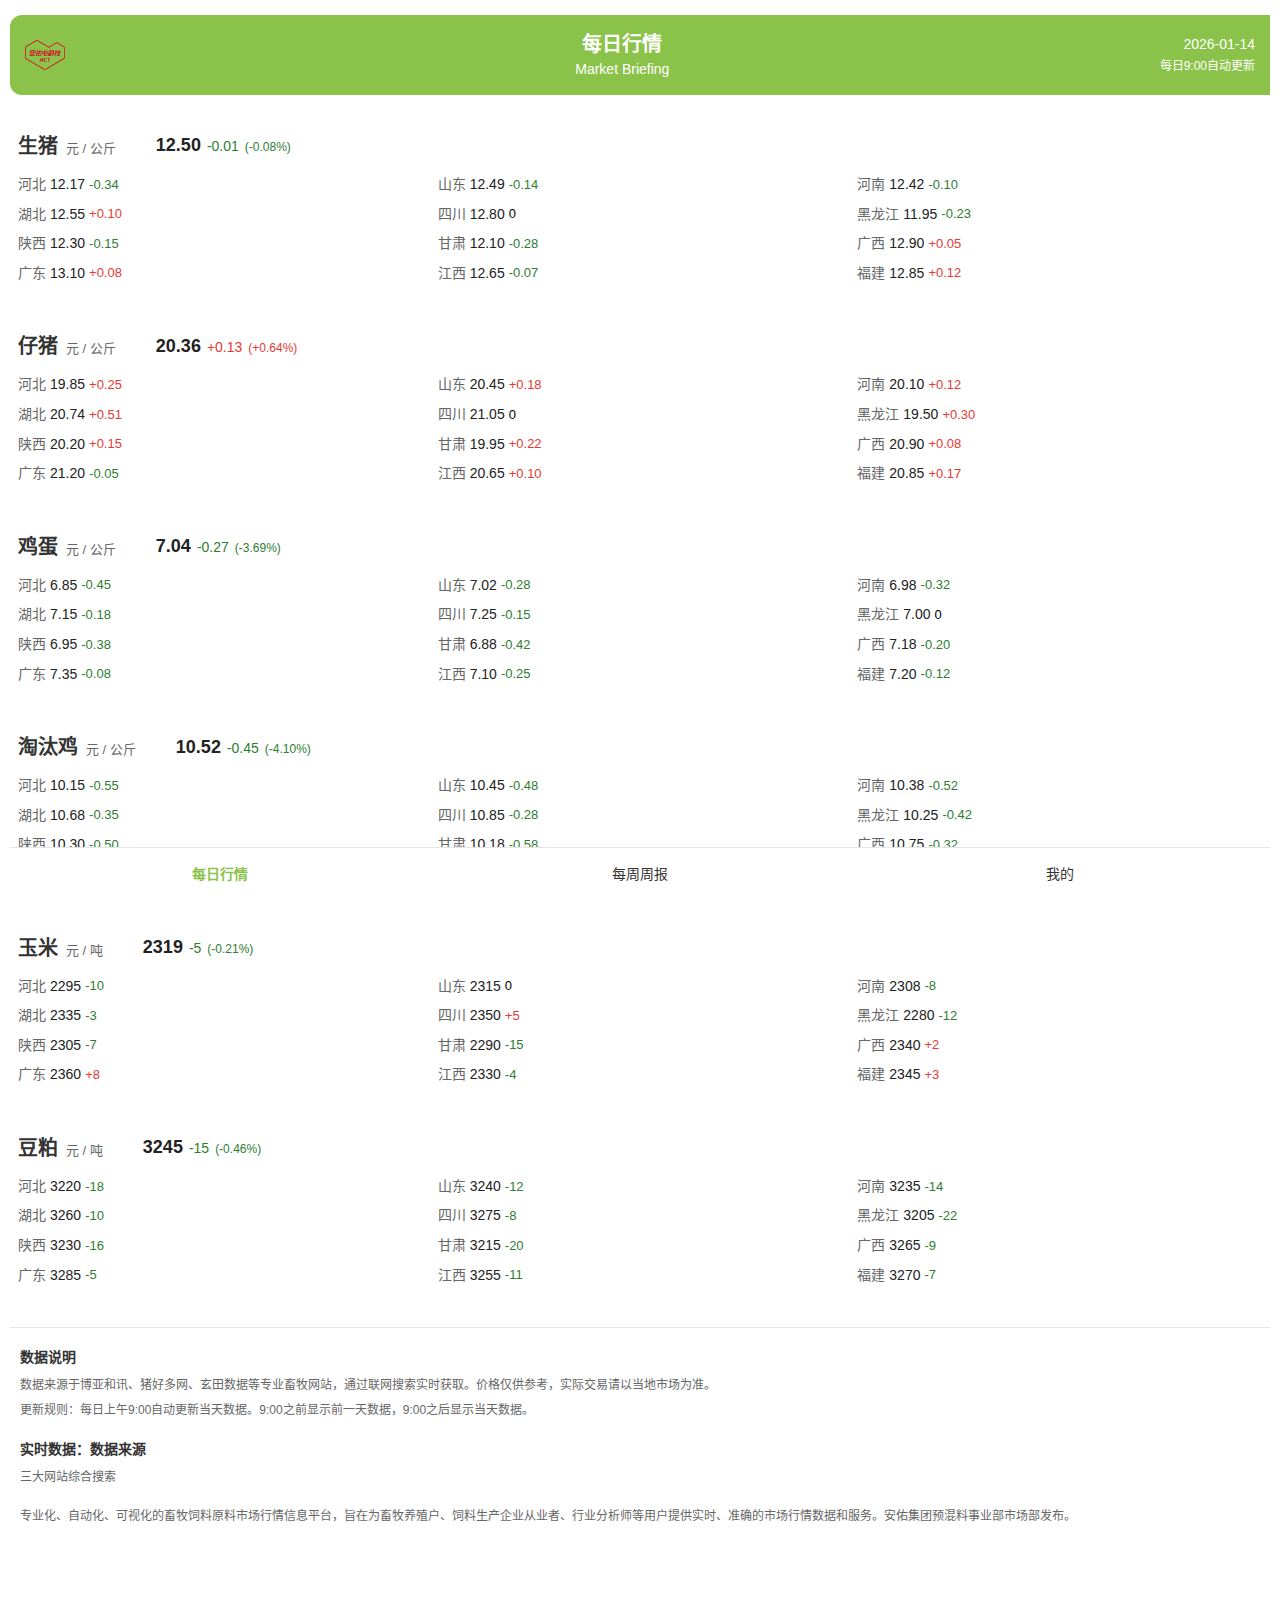
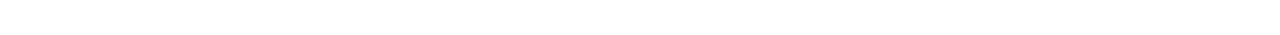
<file: deploy-package/netlify-deploy/index.html>
<!DOCTYPE html>
<html lang="zh-CN">
<head>
    <meta charset="UTF-8">
    <meta name="viewport" content="width=device-width, initial-scale=1.0">
    <title>每日行情 - 安佑预混料</title>
    <style>
        * {
            margin: 0;
            padding: 0;
            box-sizing: border-box;
        }

        body {
            font-family: -apple-system, BlinkMacSystemFont, "SF Pro Text", "San Francisco", "Roboto", "Helvetica Neue", Arial, sans-serif;
            background-color: #ffffff;
            color: #333333;
            padding: 15px 10px;
            line-height: 1.4;
        }

        /* 顶部信息区 */
        .header {
            margin-bottom: 25px;
        }

        /* 顶部栏容器核心样式 */
        .header-bar {
            width: 100%;
            height: 80px;
            background-color: #8BC34A; /* 浅黄绿色背景 */
            border-radius: 12px 0 0 12px; /* 左上、左下圆角12px，右侧直角 */
            padding: 15px;
            box-sizing: border-box; /* 内边距计入宽高 */
            display: flex; /* Flex布局实现水平排列 */
            align-items: center; /* 垂直居中 */
            justify-content: space-between; /* 子元素两端分布 */
            position: relative; /* 用于定位底部数据区 */
            overflow: hidden; /* 防止内容溢出 */
        }

        /* Logo区域 */
        .header-logo {
            width: 40px;
            height: 40px;
            margin-right: 20px;
            flex-shrink: 0;
        }
        .header-logo img {
            width: 100%;
            height: 100%;
            object-fit: contain; /* 保持Logo比例 */
        }

        /* 中间标题区域 */
        .header-title {
            text-align: center;
            color: #FFFFFF; /* 白色文字 */
            flex: 1; /* 占满剩余空间，实现居中 */
        }
        .main-title {
            font-size: 20px;
            font-weight: bold;
            margin: 0;
            line-height: 1.2;
        }
        .sub-title {
            font-size: 14px;
            margin: 5px 0 0 0;
            line-height: 1.2;
        }

        /* 右侧信息区域 */
        .header-info {
            color: #FFFFFF; /* 白色文字 */
            text-align: right;
            flex-shrink: 0;
        }
        .date-text {
            font-size: 14px;
            margin: 0;
        }
        .update-text {
            font-size: 12px;
            margin: 3px 0 0 0;
        }

        /* 产品模块 */
        .module {
            margin-bottom: 25px;
            padding: 12px 8px;
        }

        .module-header {
            display: flex;
            align-items: center;
            margin-bottom: 15px;
            flex-wrap: wrap;
            gap: 40px;
        }

        .product-info {
            display: flex;
            align-items: baseline;
            gap: 8px;
        }

        .product-name {
            font-size: 20px;
            font-weight: bold;
            color: #333333;
        }

        .unit {
            font-size: 13px;
            color: #666666;
        }

        .national-price-row {
            display: flex;
            align-items: baseline;
            gap: 6px;
        }

        .national-price {
            font-size: 18px;
            font-weight: bold;
            color: #222222;
        }

        .national-change {
            font-size: 14px;
            color: #2e7d32;
        }

        .national-change.up {
            color: #e53935;
        }

        .national-change.down {
            color: #2e7d32;
        }

        .national-change.flat {
            color: #000000;
        }

        .national-ratio {
            font-size: 12px;
            color: #2e7d32;
        }

        .national-ratio.up {
            color: #e53935;
        }

        .national-ratio.down {
            color: #2e7d32;
        }

        .national-ratio.flat {
            color: #000000;
        }

        /* 区域数据网格 */
        .region-grid {
            display: grid;
            grid-template-columns: repeat(3, 1fr);
            gap: 10px 15px;
        }

        .region-item {
            display: flex;
            align-items: center;
            gap: 4px;
        }

        .region-name {
            font-size: 14px;
            color: #666666;
        }

        .region-price {
            font-size: 14px;
            color: #222222;
        }

        .region-change {
            font-size: 13px;
        }

        .region-change.up {
            color: #e53935;
        }

        .region-change.down {
            color: #2e7d32;
        }

        .region-change.flat {
            color: #000000;
        }

        /* 底部说明区域 */
        .footer-section {
            margin-top: 30px;
            padding: 20px 10px;
            border-top: 1px solid #e5e5e5;
        }

        .data-explanation {
            margin-bottom: 20px;
        }

        .explanation-title {
            font-size: 14px;
            font-weight: bold;
            color: #333333;
            margin-bottom: 8px;
        }

        .explanation-text {
            font-size: 12px;
            color: #666666;
            line-height: 1.6;
            margin-bottom: 6px;
        }

        .realtime-data {
            margin-bottom: 20px;
        }

        .realtime-title {
            font-size: 14px;
            font-weight: bold;
            color: #333333;
            margin-bottom: 8px;
        }

        .realtime-source {
            font-size: 12px;
            color: #666666;
            line-height: 1.6;
        }

        .platform-description {
            margin-bottom: 20px;
        }

        .description-text {
            font-size: 12px;
            color: #666666;
            line-height: 1.6;
            margin-bottom: 8px;
        }

        .publisher {
            font-size: 12px;
            color: #666666;
        }

        /* 底部导航栏 */
        .bottom-nav {
            display: flex;
            justify-content: space-around;
            align-items: center;
            padding: 15px 0;
            border-top: 1px solid #e5e5e5;
            position: sticky;
            bottom: 0;
            background-color: #ffffff;
        }

        .nav-item {
            text-align: center;
            flex: 1;
        }

        .nav-item span {
            font-size: 14px;
            color: #333333;
            font-weight: normal;
        }

        .nav-item.active span {
            color: #8BC34A;
            font-weight: bold;
        }

        /* 响应式适配 - 手机端竖屏单列布局 */
        @media (max-width: 374px) {
            body {
                padding: 15px 10px;
            }

            /* 顶部栏响应式调整 */
            .header-bar {
                height: 100px;
                padding: 10px;
            }

            .header-logo {
                width: 35px;
                height: 35px;
                margin-right: 10px;
            }

            .main-title {
                font-size: 18px;
            }

            .sub-title {
                font-size: 12px;
            }

            .header-info {
                margin-left: auto;
            }

            .date-text {
                font-size: 12px;
            }

            .update-text {
                font-size: 10px;
            }

            /* 产品模块响应式 */
            .module-header {
                flex-direction: column;
                align-items: flex-start;
                gap: 10px;
            }

            .product-info {
                flex-direction: column;
                align-items: flex-start;
                gap: 4px;
            }

            .product-name {
                font-size: 18px;
            }

            .unit {
                font-size: 13px;
            }

            .national-price {
                font-size: 17px;
            }

            .national-change {
                font-size: 13px;
            }

            .national-ratio {
                font-size: 11px;
            }

            /* 区域数据网格 - 单列布局（关键优化点） */
            .region-grid {
                grid-template-columns: repeat(1, 1fr);
                gap: 8px;
            }

            .region-item {
                justify-content: flex-start;
            }

            .region-name {
                font-size: 13px;
            }

            .region-price {
                font-size: 13px;
            }

            .region-change {
                font-size: 12px;
            }

            /* 底部区域响应式 */
            .footer-section {
                margin-top: 20px;
                padding: 15px 10px;
            }

            .explanation-title,
            .realtime-title {
                font-size: 13px;
            }

            .explanation-text,
            .realtime-source,
            .description-text,
            .publisher {
                font-size: 11px;
            }

            .bottom-nav {
                padding: 12px 0;
            }

            .nav-item span {
                font-size: 13px;
            }
        }
    </style>
</head>
<body>
    <!-- 顶部栏模块 -->
    <div class="header">
        <div class="header-bar">
            <!-- Logo区域 -->
            <div class="header-logo">
                <img src="out/安佑心科技LOGO.png" alt="安佑心科技LOGO">
            </div>

            <!-- 中间标题区域 -->
            <div class="header-title">
                <h1 class="main-title">每日行情</h1>
                <p class="sub-title">Market Briefing</p>
            </div>

            <!-- 右侧信息区域 -->
            <div class="header-info">
                <p class="date-text">2026-01-14</p>
                <p class="update-text">每日9:00自动更新</p>
            </div>
        </div>
    </div>

    <!-- 生猪模块 -->
    <div class="module">
        <div class="module-header">
            <div class="product-info">
                <span class="product-name">生猪</span>
                <span class="unit">元 / 公斤</span>
            </div>
            <div class="national-price-row">
                <span class="national-price">12.50</span>
                <span class="national-change down">-0.01</span>
                <span class="national-ratio down">(-0.08%)</span>
            </div>
        </div>
        <div class="region-grid">
            <div class="region-item"><span class="region-name">河北</span><span class="region-price">12.17</span><span class="region-change down">-0.34</span></div>
            <div class="region-item"><span class="region-name">山东</span><span class="region-price">12.49</span><span class="region-change down">-0.14</span></div>
            <div class="region-item"><span class="region-name">河南</span><span class="region-price">12.42</span><span class="region-change down">-0.10</span></div>
            <div class="region-item"><span class="region-name">湖北</span><span class="region-price">12.55</span><span class="region-change up">+0.10</span></div>
            <div class="region-item"><span class="region-name">四川</span><span class="region-price">12.80</span><span class="region-change flat">0</span></div>
            <div class="region-item"><span class="region-name">黑龙江</span><span class="region-price">11.95</span><span class="region-change down">-0.23</span></div>
            <div class="region-item"><span class="region-name">陕西</span><span class="region-price">12.30</span><span class="region-change down">-0.15</span></div>
            <div class="region-item"><span class="region-name">甘肃</span><span class="region-price">12.10</span><span class="region-change down">-0.28</span></div>
            <div class="region-item"><span class="region-name">广西</span><span class="region-price">12.90</span><span class="region-change up">+0.05</span></div>
            <div class="region-item"><span class="region-name">广东</span><span class="region-price">13.10</span><span class="region-change up">+0.08</span></div>
            <div class="region-item"><span class="region-name">江西</span><span class="region-price">12.65</span><span class="region-change down">-0.07</span></div>
            <div class="region-item"><span class="region-name">福建</span><span class="region-price">12.85</span><span class="region-change up">+0.12</span></div>
        </div>
    </div>

    <!-- 仔猪模块 -->
    <div class="module">
        <div class="module-header">
            <div class="product-info">
                <span class="product-name">仔猪</span>
                <span class="unit">元 / 公斤</span>
            </div>
            <div class="national-price-row">
                <span class="national-price">20.36</span>
                <span class="national-change up">+0.13</span>
                <span class="national-ratio up">(+0.64%)</span>
            </div>
        </div>
        <div class="region-grid">
            <div class="region-item"><span class="region-name">河北</span><span class="region-price">19.85</span><span class="region-change up">+0.25</span></div>
            <div class="region-item"><span class="region-name">山东</span><span class="region-price">20.45</span><span class="region-change up">+0.18</span></div>
            <div class="region-item"><span class="region-name">河南</span><span class="region-price">20.10</span><span class="region-change up">+0.12</span></div>
            <div class="region-item"><span class="region-name">湖北</span><span class="region-price">20.74</span><span class="region-change up">+0.51</span></div>
            <div class="region-item"><span class="region-name">四川</span><span class="region-price">21.05</span><span class="region-change flat">0</span></div>
            <div class="region-item"><span class="region-name">黑龙江</span><span class="region-price">19.50</span><span class="region-change up">+0.30</span></div>
            <div class="region-item"><span class="region-name">陕西</span><span class="region-price">20.20</span><span class="region-change up">+0.15</span></div>
            <div class="region-item"><span class="region-name">甘肃</span><span class="region-price">19.95</span><span class="region-change up">+0.22</span></div>
            <div class="region-item"><span class="region-name">广西</span><span class="region-price">20.90</span><span class="region-change up">+0.08</span></div>
            <div class="region-item"><span class="region-name">广东</span><span class="region-price">21.20</span><span class="region-change down">-0.05</span></div>
            <div class="region-item"><span class="region-name">江西</span><span class="region-price">20.65</span><span class="region-change up">+0.10</span></div>
            <div class="region-item"><span class="region-name">福建</span><span class="region-price">20.85</span><span class="region-change up">+0.17</span></div>
        </div>
    </div>

    <!-- 鸡蛋模块 -->
    <div class="module">
        <div class="module-header">
            <div class="product-info">
                <span class="product-name">鸡蛋</span>
                <span class="unit">元 / 公斤</span>
            </div>
            <div class="national-price-row">
                <span class="national-price">7.04</span>
                <span class="national-change down">-0.27</span>
                <span class="national-ratio down">(-3.69%)</span>
            </div>
        </div>
        <div class="region-grid">
            <div class="region-item"><span class="region-name">河北</span><span class="region-price">6.85</span><span class="region-change down">-0.45</span></div>
            <div class="region-item"><span class="region-name">山东</span><span class="region-price">7.02</span><span class="region-change down">-0.28</span></div>
            <div class="region-item"><span class="region-name">河南</span><span class="region-price">6.98</span><span class="region-change down">-0.32</span></div>
            <div class="region-item"><span class="region-name">湖北</span><span class="region-price">7.15</span><span class="region-change down">-0.18</span></div>
            <div class="region-item"><span class="region-name">四川</span><span class="region-price">7.25</span><span class="region-change down">-0.15</span></div>
            <div class="region-item"><span class="region-name">黑龙江</span><span class="region-price">7.00</span><span class="region-change flat">0</span></div>
            <div class="region-item"><span class="region-name">陕西</span><span class="region-price">6.95</span><span class="region-change down">-0.38</span></div>
            <div class="region-item"><span class="region-name">甘肃</span><span class="region-price">6.88</span><span class="region-change down">-0.42</span></div>
            <div class="region-item"><span class="region-name">广西</span><span class="region-price">7.18</span><span class="region-change down">-0.20</span></div>
            <div class="region-item"><span class="region-name">广东</span><span class="region-price">7.35</span><span class="region-change down">-0.08</span></div>
            <div class="region-item"><span class="region-name">江西</span><span class="region-price">7.10</span><span class="region-change down">-0.25</span></div>
            <div class="region-item"><span class="region-name">福建</span><span class="region-price">7.20</span><span class="region-change down">-0.12</span></div>
        </div>
    </div>

    <!-- 淘汰鸡模块 -->
    <div class="module">
        <div class="module-header">
            <div class="product-info">
                <span class="product-name">淘汰鸡</span>
                <span class="unit">元 / 公斤</span>
            </div>
            <div class="national-price-row">
                <span class="national-price">10.52</span>
                <span class="national-change down">-0.45</span>
                <span class="national-ratio down">(-4.10%)</span>
            </div>
        </div>
        <div class="region-grid">
            <div class="region-item"><span class="region-name">河北</span><span class="region-price">10.15</span><span class="region-change down">-0.55</span></div>
            <div class="region-item"><span class="region-name">山东</span><span class="region-price">10.45</span><span class="region-change down">-0.48</span></div>
            <div class="region-item"><span class="region-name">河南</span><span class="region-price">10.38</span><span class="region-change down">-0.52</span></div>
            <div class="region-item"><span class="region-name">湖北</span><span class="region-price">10.68</span><span class="region-change down">-0.35</span></div>
            <div class="region-item"><span class="region-name">四川</span><span class="region-price">10.85</span><span class="region-change down">-0.28</span></div>
            <div class="region-item"><span class="region-name">黑龙江</span><span class="region-price">10.25</span><span class="region-change down">-0.42</span></div>
            <div class="region-item"><span class="region-name">陕西</span><span class="region-price">10.30</span><span class="region-change down">-0.50</span></div>
            <div class="region-item"><span class="region-name">甘肃</span><span class="region-price">10.18</span><span class="region-change down">-0.58</span></div>
            <div class="region-item"><span class="region-name">广西</span><span class="region-price">10.75</span><span class="region-change down">-0.32</span></div>
            <div class="region-item"><span class="region-name">广东</span><span class="region-price">10.95</span><span class="region-change down">-0.18</span></div>
            <div class="region-item"><span class="region-name">江西</span><span class="region-price">10.62</span><span class="region-change down">-0.40</span></div>
            <div class="region-item"><span class="region-name">福建</span><span class="region-price">10.80</span><span class="region-change down">-0.25</span></div>
        </div>
    </div>

    <!-- 玉米模块 -->
    <div class="module">
        <div class="module-header">
            <div class="product-info">
                <span class="product-name">玉米</span>
                <span class="unit">元 / 吨</span>
            </div>
            <div class="national-price-row">
                <span class="national-price">2319</span>
                <span class="national-change down">-5</span>
                <span class="national-ratio down">(-0.21%)</span>
            </div>
        </div>
        <div class="region-grid">
            <div class="region-item"><span class="region-name">河北</span><span class="region-price">2295</span><span class="region-change down">-10</span></div>
            <div class="region-item"><span class="region-name">山东</span><span class="region-price">2315</span><span class="region-change flat">0</span></div>
            <div class="region-item"><span class="region-name">河南</span><span class="region-price">2308</span><span class="region-change down">-8</span></div>
            <div class="region-item"><span class="region-name">湖北</span><span class="region-price">2335</span><span class="region-change down">-3</span></div>
            <div class="region-item"><span class="region-name">四川</span><span class="region-price">2350</span><span class="region-change up">+5</span></div>
            <div class="region-item"><span class="region-name">黑龙江</span><span class="region-price">2280</span><span class="region-change down">-12</span></div>
            <div class="region-item"><span class="region-name">陕西</span><span class="region-price">2305</span><span class="region-change down">-7</span></div>
            <div class="region-item"><span class="region-name">甘肃</span><span class="region-price">2290</span><span class="region-change down">-15</span></div>
            <div class="region-item"><span class="region-name">广西</span><span class="region-price">2340</span><span class="region-change up">+2</span></div>
            <div class="region-item"><span class="region-name">广东</span><span class="region-price">2360</span><span class="region-change up">+8</span></div>
            <div class="region-item"><span class="region-name">江西</span><span class="region-price">2330</span><span class="region-change down">-4</span></div>
            <div class="region-item"><span class="region-name">福建</span><span class="region-price">2345</span><span class="region-change up">+3</span></div>
        </div>
    </div>

    <!-- 豆粕模块 -->
    <div class="module">
        <div class="module-header">
            <div class="product-info">
                <span class="product-name">豆粕</span>
                <span class="unit">元 / 吨</span>
            </div>
            <div class="national-price-row">
                <span class="national-price">3245</span>
                <span class="national-change down">-15</span>
                <span class="national-ratio down">(-0.46%)</span>
            </div>
        </div>
        <div class="region-grid">
            <div class="region-item"><span class="region-name">河北</span><span class="region-price">3220</span><span class="region-change down">-18</span></div>
            <div class="region-item"><span class="region-name">山东</span><span class="region-price">3240</span><span class="region-change down">-12</span></div>
            <div class="region-item"><span class="region-name">河南</span><span class="region-price">3235</span><span class="region-change down">-14</span></div>
            <div class="region-item"><span class="region-name">湖北</span><span class="region-price">3260</span><span class="region-change down">-10</span></div>
            <div class="region-item"><span class="region-name">四川</span><span class="region-price">3275</span><span class="region-change down">-8</span></div>
            <div class="region-item"><span class="region-name">黑龙江</span><span class="region-price">3205</span><span class="region-change down">-22</span></div>
            <div class="region-item"><span class="region-name">陕西</span><span class="region-price">3230</span><span class="region-change down">-16</span></div>
            <div class="region-item"><span class="region-name">甘肃</span><span class="region-price">3215</span><span class="region-change down">-20</span></div>
            <div class="region-item"><span class="region-name">广西</span><span class="region-price">3265</span><span class="region-change down">-9</span></div>
            <div class="region-item"><span class="region-name">广东</span><span class="region-price">3285</span><span class="region-change down">-5</span></div>
            <div class="region-item"><span class="region-name">江西</span><span class="region-price">3255</span><span class="region-change down">-11</span></div>
            <div class="region-item"><span class="region-name">福建</span><span class="region-price">3270</span><span class="region-change down">-7</span></div>
        </div>
    </div>

    <!-- 底部说明区域 -->
    <div class="footer-section">
        <!-- 数据说明 -->
        <div class="data-explanation">
            <div class="explanation-title">数据说明</div>
            <div class="explanation-text">数据来源于博亚和讯、猪好多网、玄田数据等专业畜牧网站，通过联网搜索实时获取。价格仅供参考，实际交易请以当地市场为准。</div>
            <div class="explanation-text">更新规则：每日上午9:00自动更新当天数据。9:00之前显示前一天数据，9:00之后显示当天数据。</div>
        </div>

        <!-- 实时数据 -->
        <div class="realtime-data">
            <div class="realtime-title">实时数据：数据来源</div>
            <div class="realtime-source">三大网站综合搜索</div>
        </div>

        <!-- 平台描述 -->
        <div class="platform-description">
            <div class="description-text">专业化、自动化、可视化的畜牧饲料原料市场行情信息平台，旨在为畜牧养殖户、饲料生产企业从业者、行业分析师等用户提供实时、准确的市场行情数据和服务。安佑集团预混料事业部市场部发布。</div>
        </div>
    </div>

    <!-- 底部导航栏 -->
    <div class="bottom-nav">
        <div class="nav-item active">
            <span>每日行情</span>
        </div>
        <div class="nav-item">
            <span>每周周报</span>
        </div>
        <div class="nav-item">
            <span>我的</span>
        </div>
    </div>

    <!-- 自动加载数据的JavaScript代码 -->
    <script>
    (function() {
        // 配置：GitHub用户名（请修改为你的GitHub用户名）
        const GITHUB_USERNAME = 'rexlhb';
        const REPO_NAME = 'anyu-market-data';

        // 产品价格映射（从JSON中的产品名到HTML中的数据属性）
        const productMap = {
            '生猪': { selector: '.product-name' },
            '仔猪': { selector: '.product-name' },
            '鸡蛋': { selector: '.product-name' },
            '淘汰鸡': { selector: '.product-name' },
            '玉米': { selector: '.product-name' },
            '豆粕': { selector: '.product-name' }
        };

        // 从GitHub加载JSON数据
        async function loadMarketData() {
            try {
                const url = `https://raw.githubusercontent.com/${GITHUB_USERNAME}/${REPO_NAME}/main/backend/market_data.json`;
                const response = await fetch(url);

                if (!response.ok) {
                    console.error('加载数据失败:', response.status);
                    return;
                }

                const data = await response.json();
                updatePrices(data);
                updateLastUpdated(data.date);

            } catch (error) {
                console.error('加载数据出错:', error);
            }
        }

        // 更新页面上的价格数据
        function updatePrices(data) {
            const products = data.products;

            // 遍历所有产品模块
            document.querySelectorAll('.module').forEach(module => {
                const productName = module.querySelector('.product-name')?.textContent.trim();

                if (productName && products[productName]) {
                    const price = products[productName].price;

                    if (price) {
                        // 更新全国价格
                        const priceElement = module.querySelector('.national-price');
                        if (priceElement) {
                            priceElement.textContent = formatPrice(productName, price);
                        }

                        // 添加数据来源提示
                        const sources = products[productName].sources || [];
                        if (sources.length > 0) {
                            const sourceNames = sources.map(s => s.source).join(', ');
                            addSourceTooltip(module, productName, price, sourceNames);
                        }
                    }
                }
            });
        }

        // 格式化价格（根据产品类型决定小数位数）
        function formatPrice(productName, price) {
            // 生猪、仔猪、鸡蛋、淘汰鸡保留2位小数
            // 玉米、豆粕保留整数
            const decimalProducts = ['生猪', '仔猪', '鸡蛋', '淘汰鸡'];
            const integerProducts = ['玉米', '豆粕'];

            if (decimalProducts.includes(productName)) {
                return price.toFixed(2);
            } else if (integerProducts.includes(productName)) {
                return Math.round(price).toString();
            } else {
                return price.toString();
            }
        }

        // 更新最后更新时间
        function updateLastUpdated(date) {
            const dateElements = document.querySelectorAll('.update-text');
            dateElements.forEach(el => {
                el.textContent = '最后更新: ' + date;
            });
        }

        // 添加数据来源提示
        function addSourceTooltip(module, productName, price, sources) {
            // 可以在这里添加更多交互功能，比如点击显示数据来源
            console.log(`${productName}: ${price} (来源: ${sources})`);
        }

        // 页面加载完成后自动运行
        if (document.readyState === 'loading') {
            document.addEventListener('DOMContentLoaded', loadMarketData);
        } else {
            loadMarketData();
        }

        console.log('数据加载功能已启用');
    })();
    </script>
</body>
</html>
</file>
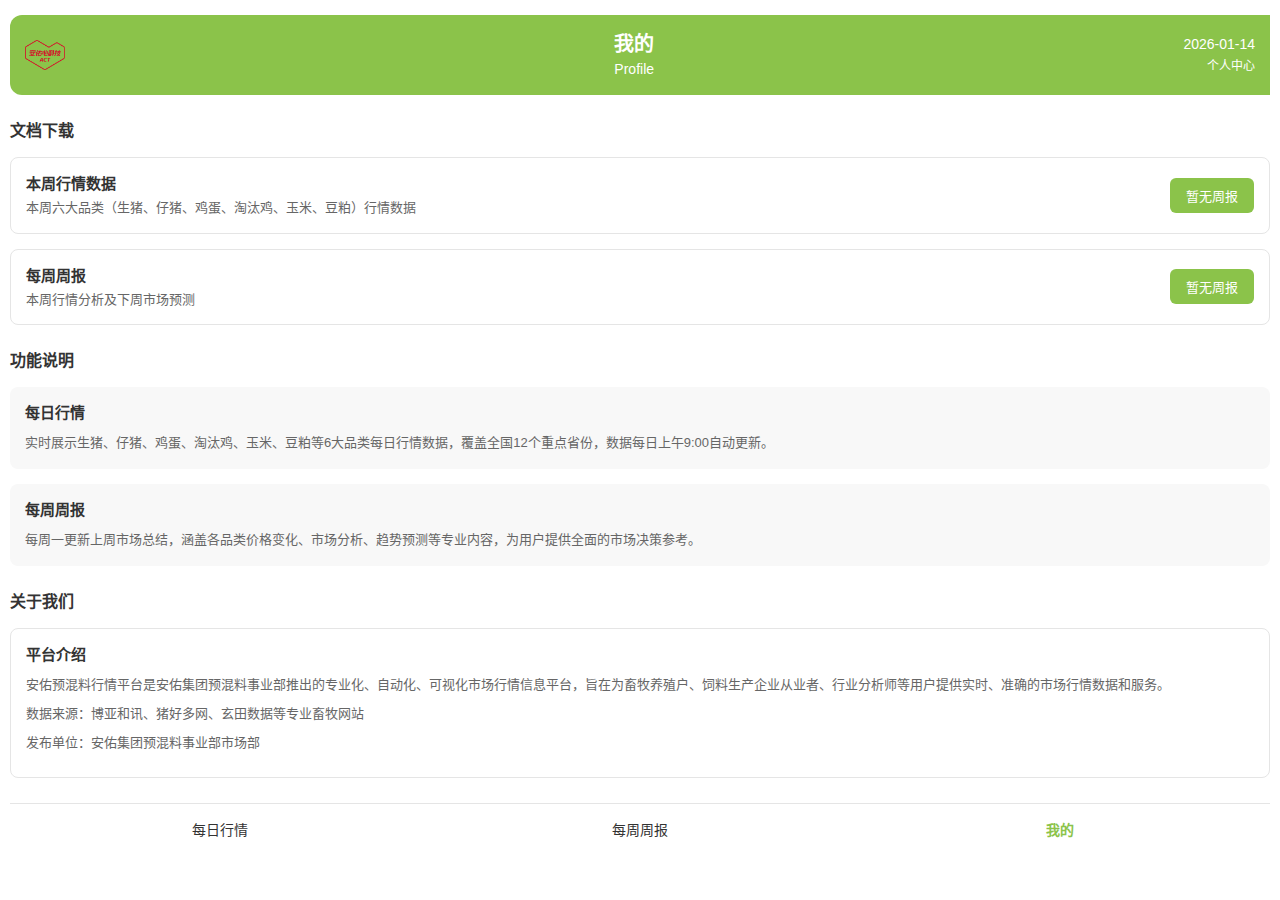
<file: netlify-deploy/profile.html>
<!DOCTYPE html>
<html lang="zh-CN">
<head>
    <meta charset="UTF-8">
    <meta name="viewport" content="width=device-width, initial-scale=1.0">
    <title>我的 - 安佑预混料</title>
    <style>
        * {
            margin: 0;
            padding: 0;
            box-sizing: border-box;
        }

        body {
            font-family: -apple-system, BlinkMacSystemFont, "SF Pro Text", "San Francisco", "Roboto", "Helvetica Neue", Arial, sans-serif;
            background-color: #ffffff;
            color: #333333;
            padding: 15px 10px;
            line-height: 1.4;
        }

        /* 顶部信息区 */
        .header {
            margin-bottom: 25px;
        }

        /* 顶部栏容器核心样式 */
        .header-bar {
            width: 100%;
            height: 80px;
            background-color: #8BC34A; /* 浅黄绿色背景 */
            border-radius: 12px 0 0 12px; /* 左上、左下圆角12px，右侧直角 */
            padding: 15px;
            box-sizing: border-box; /* 内边距计入宽高 */
            display: flex; /* Flex布局实现水平排列 */
            align-items: center; /* 垂直居中 */
            justify-content: space-between; /* 子元素两端分布 */
            position: relative; /* 用于定位底部数据区 */
            overflow: hidden; /* 防止内容溢出 */
        }

        /* Logo区域 */
        .header-logo {
            width: 40px;
            height: 40px;
            margin-right: 20px;
            flex-shrink: 0;
        }
        .header-logo img {
            width: 100%;
            height: 100%;
            object-fit: contain; /* 保持Logo比例 */
        }

        /* 中间标题区域 */
        .header-title {
            text-align: center;
            color: #FFFFFF; /* 白色文字 */
            flex: 1; /* 占满剩余空间，实现居中 */
        }
        .main-title {
            font-size: 20px;
            font-weight: bold;
            margin: 0;
            line-height: 1.2;
        }
        .sub-title {
            font-size: 14px;
            margin: 5px 0 0 0;
            line-height: 1.2;
        }

        /* 右侧信息区域 */
        .header-info {
            color: #FFFFFF; /* 白色文字 */
            text-align: right;
            flex-shrink: 0;
        }
        .date-text {
            font-size: 14px;
            margin: 0;
        }
        .update-text {
            font-size: 12px;
            margin: 3px 0 0 0;
        }

        /* 功能模块 */
        .function-section {
            margin-bottom: 25px;
        }

        .section-title {
            font-size: 16px;
            font-weight: bold;
            color: #333333;
            margin-bottom: 15px;
        }

        /* 文档下载区域 */
        .download-card {
            background-color: #ffffff;
            border: 1px solid #e5e5e5;
            border-radius: 8px;
            padding: 15px;
            margin-bottom: 15px;
            display: flex;
            align-items: center;
            justify-content: space-between;
        }

        .download-info {
            flex: 1;
        }

        .download-title {
            font-size: 15px;
            font-weight: bold;
            color: #333333;
            margin-bottom: 5px;
        }

        .download-desc {
            font-size: 13px;
            color: #666666;
        }

        .download-btn {
            background-color: #8BC34A;
            color: #ffffff;
            border: none;
            border-radius: 6px;
            padding: 8px 16px;
            font-size: 13px;
            cursor: pointer;
            white-space: nowrap;
        }

        .download-btn:hover {
            background-color: #7CB342;
        }

        /* 功能说明区域 */
        .info-card {
            background-color: #f8f8f8;
            border-radius: 8px;
            padding: 15px;
            margin-bottom: 15px;
        }

        .info-title {
            font-size: 15px;
            font-weight: bold;
            color: #333333;
            margin-bottom: 10px;
        }

        .info-text {
            font-size: 13px;
            color: #666666;
            line-height: 1.6;
        }

        /* 关于我们区域 */
        .about-card {
            background-color: #ffffff;
            border: 1px solid #e5e5e5;
            border-radius: 8px;
            padding: 15px;
            margin-bottom: 15px;
        }

        .about-title {
            font-size: 15px;
            font-weight: bold;
            color: #333333;
            margin-bottom: 10px;
        }

        .about-text {
            font-size: 13px;
            color: #666666;
            line-height: 1.6;
            margin-bottom: 8px;
        }

        /* 底部导航栏 */
        .bottom-nav {
            display: flex;
            justify-content: space-around;
            align-items: center;
            padding: 15px 0;
            border-top: 1px solid #e5e5e5;
            position: sticky;
            bottom: 0;
            background-color: #ffffff;
        }

        .nav-item {
            text-align: center;
            flex: 1;
        }

        .nav-item span {
            font-size: 14px;
            color: #333333;
            font-weight: normal;
        }

        .nav-item.active span {
            color: #8BC34A;
            font-weight: bold;
        }

        /* 响应式适配 - 手机端竖屏单列布局 */
        @media (max-width: 374px) {
            body {
                padding: 15px 10px;
            }

            /* 顶部栏响应式调整 */
            .header-bar {
                height: 100px;
                padding: 10px;
            }

            .header-logo {
                width: 35px;
                height: 35px;
                margin-right: 10px;
            }

            .main-title {
                font-size: 18px;
            }

            .sub-title {
                font-size: 12px;
            }

            .header-info {
                margin-left: auto;
            }

            .date-text {
                font-size: 12px;
            }

            .update-text {
                font-size: 10px;
            }

            .section-title {
                font-size: 15px;
            }

            .download-card {
                flex-direction: column;
                align-items: flex-start;
                gap: 10px;
            }

            .download-btn {
                width: 100%;
            }

            .download-title {
                font-size: 14px;
            }

            .download-desc {
                font-size: 12px;
            }

            .info-title {
                font-size: 14px;
            }

            .info-text {
                font-size: 12px;
            }

            .about-title {
                font-size: 14px;
            }

            .about-text {
                font-size: 12px;
            }

            .bottom-nav {
                padding: 12px 0;
            }

            .nav-item span {
                font-size: 13px;
            }
        }
    </style>
</head>
<body>
    <!-- 顶部栏模块 -->
    <div class="header">
        <div class="header-bar">
            <!-- Logo区域 -->
            <div class="header-logo">
                <img src="out/安佑心科技LOGO.png" alt="安佑心科技LOGO">
            </div>

            <!-- 中间标题区域 -->
            <div class="header-title">
                <h1 class="main-title">我的</h1>
                <p class="sub-title">Profile</p>
            </div>

            <!-- 右侧信息区域 -->
            <div class="header-info">
                <p class="date-text">2026-01-14</p>
                <p class="update-text">个人中心</p>
            </div>
        </div>
    </div>

    <!-- 功能模块 -->
    <div class="function-section">
        <h2 class="section-title">文档下载</h2>

        <div class="download-card">
            <div class="download-info">
                <div class="download-title">本周行情数据</div>
                <div class="download-desc">本周六大品类（生猪、仔猪、鸡蛋、淘汰鸡、玉米、豆粕）行情数据</div>
            </div>
            <button class="download-btn">下载</button>
        </div>

        <div class="download-card">
            <div class="download-info">
                <div class="download-title">每周周报</div>
                <div class="download-desc">本周行情分析及下周市场预测</div>
            </div>
            <button class="download-btn">下载</button>
        </div>
    </div>

    <!-- 功能说明 -->
    <div class="function-section">
        <h2 class="section-title">功能说明</h2>

        <div class="info-card">
            <div class="info-title">每日行情</div>
            <div class="info-text">
                实时展示生猪、仔猪、鸡蛋、淘汰鸡、玉米、豆粕等6大品类每日行情数据，覆盖全国12个重点省份，数据每日上午9:00自动更新。
            </div>
        </div>

        <div class="info-card">
            <div class="info-title">每周周报</div>
            <div class="info-text">
                每周一更新上周市场总结，涵盖各品类价格变化、市场分析、趋势预测等专业内容，为用户提供全面的市场决策参考。
            </div>
        </div>
    </div>

    <!-- 关于我们 -->
    <div class="function-section">
        <h2 class="section-title">关于我们</h2>

        <div class="about-card">
            <div class="about-title">平台介绍</div>
            <div class="about-text">
                安佑预混料行情平台是安佑集团预混料事业部推出的专业化、自动化、可视化市场行情信息平台，旨在为畜牧养殖户、饲料生产企业从业者、行业分析师等用户提供实时、准确的市场行情数据和服务。
            </div>
            <div class="about-text">
                数据来源：博亚和讯、猪好多网、玄田数据等专业畜牧网站
            </div>
            <div class="about-text">
                发布单位：安佑集团预混料事业部市场部
            </div>
        </div>
    </div>

    <!-- 底部导航栏 -->
    <div class="bottom-nav">
        <div class="nav-item">
            <a href="index.html" style="text-decoration: none;">
                <span>每日行情</span>
            </a>
        </div>
        <div class="nav-item">
            <a href="weekly-report.html" style="text-decoration: none;">
                <span>每周周报</span>
            </a>
        </div>
        <div class="nav-item active">
            <span>我的</span>
        </div>
    </div>

    <script>
        // 配置：GitHub用户名（请修改为你的GitHub用户名）
        const GITHUB_USERNAME = 'rexlhb';
        const REPO_NAME = 'anyu-market-data';

        // 从GitHub获取周报索引
        async function fetchWeeklyReportIndex() {
            try {
                const url = `https://raw.githubusercontent.com/${rexlhb}/${REPO_NAME}/main/backend/weekly_report_index.json`;
                const response = await fetch(url);

                if (!response.ok) {
                    console.warn('未找到周报索引文件');
                    return null;
                }

                const data = await response.json();
                return data;
            } catch (error) {
                console.error('获取周报索引失败:', error);
                return null;
            }
        }

        // 下载文档（从GitHub下载）
        async function downloadDocument(githubPath, filename) {
            try {
                const url = `https://raw.githubusercontent.com/${GITHUB_USERNAME}/${REPO_NAME}/main/${githubPath}`;
                const response = await fetch(url);

                if (!response.ok) {
                    throw new Error(`下载失败: ${response.status}`);
                }

                // 获取文件内容
                const blob = await response.blob();

                // 创建下载链接
                const urlObj = window.URL.createObjectURL(blob);
                const link = document.createElement('a');
                link.href = urlObj;
                link.download = filename;
                link.style.display = 'none';

                // 触发下载
                document.body.appendChild(link);
                link.click();

                // 清理
                document.body.removeChild(link);
                window.URL.revokeObjectURL(urlObj);

                console.log(`文档下载成功: ${filename}`);
            } catch (error) {
                console.error('文档下载失败:', error);
                alert(`文档下载失败: ${error.message}\\n\\n请稍后重试，或联系管理员检查GitHub仓库中的文件。`);
            }
        }

        // 初始化下载按钮
        async function initDownloadButtons() {
            const reportIndex = await fetchWeeklyReportIndex();
            const buttons = document.querySelectorAll('.download-btn');

            if (!reportIndex || !reportIndex.latest) {
                console.warn('未找到可下载的周报');
                buttons.forEach(btn => {
                    btn.disabled = true;
                    btn.textContent = '暂无周报';
                });
                return;
            }

            const latestReport = reportIndex.latest;

            // 第一个按钮：下载Excel
            if (buttons[0]) {
                buttons[0].addEventListener('click', async () => {
                    console.log(`开始下载: ${latestReport.excel}`);
                    await downloadDocument(`backend/${latestReport.excel}`, latestReport.excel);
                });
                buttons[0].textContent = '下载 Excel';
            }

            // 第二个按钮：下载TXT
            if (buttons[1]) {
                buttons[1].addEventListener('click', async () => {
                    console.log(`开始下载: ${latestReport.txt}`);
                    await downloadDocument(`backend/${latestReport.txt}`, latestReport.txt);
                });
                buttons[1].textContent = '下载 周报';
            }

            // 更新描述信息
            const weekRange = `${latestReport.week_start} 至 ${latestReport.week_end}`;
            const descs = document.querySelectorAll('.download-desc');
            if (descs[0]) {
                descs[0].textContent = `本周六大品类（生猪、仔猪、鸡蛋、淘汰鸡、玉米、豆粕）行情数据 (${weekRange})`;
            }
            if (descs[1]) {
                descs[1].textContent = `本周行情分析及下周市场预测 (${weekRange})`;
            }
        }

        // 页面加载完成后初始化
        document.addEventListener('DOMContentLoaded', () => {
            initDownloadButtons();
        });
    </script>
</body>
</html>
</file>
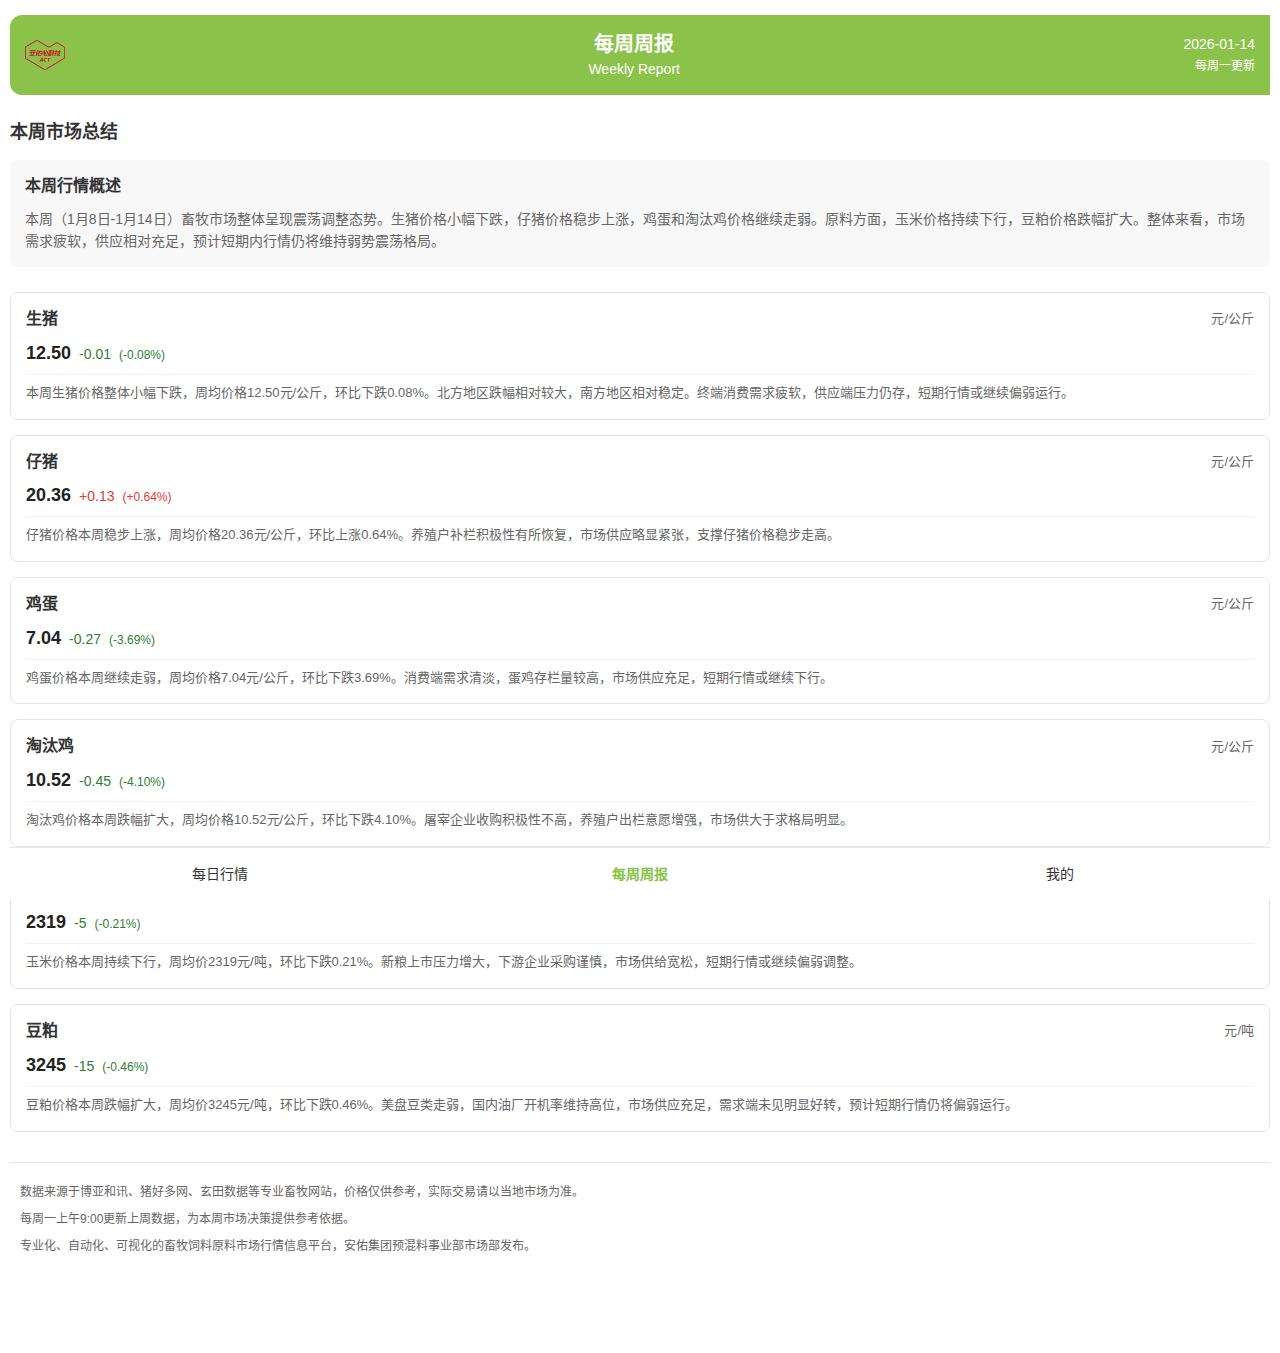
<file: netlify-deploy/weekly-report.html>
<!DOCTYPE html>
<html lang="zh-CN">
<head>
    <meta charset="UTF-8">
    <meta name="viewport" content="width=device-width, initial-scale=1.0">
    <title>每周周报 - 安佑预混料</title>
    <style>
        * {
            margin: 0;
            padding: 0;
            box-sizing: border-box;
        }

        body {
            font-family: -apple-system, BlinkMacSystemFont, "SF Pro Text", "San Francisco", "Roboto", "Helvetica Neue", Arial, sans-serif;
            background-color: #ffffff;
            color: #333333;
            padding: 15px 10px;
            line-height: 1.4;
        }

        /* 顶部信息区 */
        .header {
            margin-bottom: 25px;
        }

        /* 顶部栏容器核心样式 */
        .header-bar {
            width: 100%;
            height: 80px;
            background-color: #8BC34A; /* 浅黄绿色背景 */
            border-radius: 12px 0 0 12px; /* 左上、左下圆角12px，右侧直角 */
            padding: 15px;
            box-sizing: border-box; /* 内边距计入宽高 */
            display: flex; /* Flex布局实现水平排列 */
            align-items: center; /* 垂直居中 */
            justify-content: space-between; /* 子元素两端分布 */
            position: relative; /* 用于定位底部数据区 */
            overflow: hidden; /* 防止内容溢出 */
        }

        /* Logo区域 */
        .header-logo {
            width: 40px;
            height: 40px;
            margin-right: 20px;
            flex-shrink: 0;
        }
        .header-logo img {
            width: 100%;
            height: 100%;
            object-fit: contain; /* 保持Logo比例 */
        }

        /* 中间标题区域 */
        .header-title {
            text-align: center;
            color: #FFFFFF; /* 白色文字 */
            flex: 1; /* 占满剩余空间，实现居中 */
        }
        .main-title {
            font-size: 20px;
            font-weight: bold;
            margin: 0;
            line-height: 1.2;
        }
        .sub-title {
            font-size: 14px;
            margin: 5px 0 0 0;
            line-height: 1.2;
        }

        /* 右侧信息区域 */
        .header-info {
            color: #FFFFFF; /* 白色文字 */
            text-align: right;
            flex-shrink: 0;
        }
        .date-text {
            font-size: 14px;
            margin: 0;
        }
        .update-text {
            font-size: 12px;
            margin: 3px 0 0 0;
        }

        /* 周报内容区域 */
        .report-content {
            margin-bottom: 25px;
        }

        .report-title {
            font-size: 18px;
            font-weight: bold;
            color: #333333;
            margin-bottom: 15px;
        }

        .report-summary {
            background-color: #f8f8f8;
            padding: 15px;
            border-radius: 8px;
            margin-bottom: 25px;
        }

        .summary-title {
            font-size: 16px;
            font-weight: bold;
            color: #333333;
            margin-bottom: 10px;
        }

        .summary-text {
            font-size: 14px;
            color: #666666;
            line-height: 1.6;
        }

        /* 数据卡片 */
        .data-card {
            background-color: #ffffff;
            border: 1px solid #e5e5e5;
            border-radius: 8px;
            padding: 15px;
            margin-bottom: 15px;
        }

        .card-header {
            display: flex;
            justify-content: space-between;
            align-items: center;
            margin-bottom: 10px;
        }

        .card-title {
            font-size: 16px;
            font-weight: bold;
            color: #333333;
        }

        .card-unit {
            font-size: 13px;
            color: #666666;
        }

        .card-data {
            display: flex;
            align-items: baseline;
            gap: 8px;
            margin-bottom: 8px;
        }

        .price-value {
            font-size: 18px;
            font-weight: bold;
            color: #222222;
        }

        .price-change {
            font-size: 14px;
        }

        .price-change.up {
            color: #e53935;
        }

        .price-change.down {
            color: #2e7d32;
        }

        .price-change.flat {
            color: #000000;
        }

        .price-ratio {
            font-size: 12px;
        }

        .price-ratio.up {
            color: #e53935;
        }

        .price-ratio.down {
            color: #2e7d32;
        }

        .price-ratio.flat {
            color: #000000;
        }

        .card-detail {
            font-size: 13px;
            color: #666666;
            line-height: 1.6;
            padding-top: 8px;
            border-top: 1px solid #f0f0f0;
        }

        /* 底部说明区域 */
        .footer-section {
            margin-top: 30px;
            padding: 20px 10px;
            border-top: 1px solid #e5e5e5;
        }

        .explanation-text {
            font-size: 12px;
            color: #666666;
            line-height: 1.6;
            margin-bottom: 8px;
        }

        /* 底部导航栏 */
        .bottom-nav {
            display: flex;
            justify-content: space-around;
            align-items: center;
            padding: 15px 0;
            border-top: 1px solid #e5e5e5;
            position: sticky;
            bottom: 0;
            background-color: #ffffff;
        }

        .nav-item {
            text-align: center;
            flex: 1;
        }

        .nav-item span {
            font-size: 14px;
            color: #333333;
            font-weight: normal;
        }

        .nav-item.active span {
            color: #8BC34A;
            font-weight: bold;
        }

        /* 响应式适配 - 手机端竖屏单列布局 */
        @media (max-width: 374px) {
            body {
                padding: 15px 10px;
            }

            /* 顶部栏响应式调整 */
            .header-bar {
                height: 100px;
                padding: 10px;
            }

            .header-logo {
                width: 35px;
                height: 35px;
                margin-right: 10px;
            }

            .main-title {
                font-size: 18px;
            }

            .sub-title {
                font-size: 12px;
            }

            .header-info {
                margin-left: auto;
            }

            .date-text {
                font-size: 12px;
            }

            .update-text {
                font-size: 10px;
            }

            .report-title {
                font-size: 16px;
            }

            .summary-title {
                font-size: 15px;
            }

            .summary-text {
                font-size: 13px;
            }

            .card-title {
                font-size: 15px;
            }

            .card-unit {
                font-size: 12px;
            }

            .price-value {
                font-size: 16px;
            }

            .price-change {
                font-size: 13px;
            }

            .card-detail {
                font-size: 12px;
            }

            .footer-section {
                margin-top: 20px;
                padding: 15px 10px;
            }

            .explanation-text {
                font-size: 11px;
            }

            .bottom-nav {
                padding: 12px 0;
            }

            .nav-item span {
                font-size: 13px;
            }
        }
    </style>
</head>
<body>
    <!-- 顶部栏模块 -->
    <div class="header">
        <div class="header-bar">
            <!-- Logo区域 -->
            <div class="header-logo">
                <img src="out/安佑心科技LOGO.png" alt="安佑心科技LOGO">
            </div>

            <!-- 中间标题区域 -->
            <div class="header-title">
                <h1 class="main-title">每周周报</h1>
                <p class="sub-title">Weekly Report</p>
            </div>

            <!-- 右侧信息区域 -->
            <div class="header-info">
                <p class="date-text">2026-01-14</p>
                <p class="update-text">每周一更新</p>
            </div>
        </div>
    </div>

    <!-- 周报内容区域 -->
    <div class="report-content">
        <h2 class="report-title">本周市场总结</h2>

        <div class="report-summary">
            <div class="summary-title">本周行情概述</div>
            <div class="summary-text">
                本周（1月8日-1月14日）畜牧市场整体呈现震荡调整态势。生猪价格小幅下跌，仔猪价格稳步上涨，鸡蛋和淘汰鸡价格继续走弱。原料方面，玉米价格持续下行，豆粕价格跌幅扩大。整体来看，市场需求疲软，供应相对充足，预计短期内行情仍将维持弱势震荡格局。
            </div>
        </div>

        <!-- 生猪数据卡片 -->
        <div class="data-card">
            <div class="card-header">
                <span class="card-title">生猪</span>
                <span class="card-unit">元/公斤</span>
            </div>
            <div class="card-data">
                <span class="price-value">12.50</span>
                <span class="price-change down">-0.01</span>
                <span class="price-ratio down">(-0.08%)</span>
            </div>
            <div class="card-detail">
                本周生猪价格整体小幅下跌，周均价格12.50元/公斤，环比下跌0.08%。北方地区跌幅相对较大，南方地区相对稳定。终端消费需求疲软，供应端压力仍存，短期行情或继续偏弱运行。
            </div>
        </div>

        <!-- 仔猪数据卡片 -->
        <div class="data-card">
            <div class="card-header">
                <span class="card-title">仔猪</span>
                <span class="card-unit">元/公斤</span>
            </div>
            <div class="card-data">
                <span class="price-value">20.36</span>
                <span class="price-change up">+0.13</span>
                <span class="price-ratio up">(+0.64%)</span>
            </div>
            <div class="card-detail">
                仔猪价格本周稳步上涨，周均价格20.36元/公斤，环比上涨0.64%。养殖户补栏积极性有所恢复，市场供应略显紧张，支撑仔猪价格稳步走高。
            </div>
        </div>

        <!-- 鸡蛋数据卡片 -->
        <div class="data-card">
            <div class="card-header">
                <span class="card-title">鸡蛋</span>
                <span class="card-unit">元/公斤</span>
            </div>
            <div class="card-data">
                <span class="price-value">7.04</span>
                <span class="price-change down">-0.27</span>
                <span class="price-ratio down">(-3.69%)</span>
            </div>
            <div class="card-detail">
                鸡蛋价格本周继续走弱，周均价格7.04元/公斤，环比下跌3.69%。消费端需求清淡，蛋鸡存栏量较高，市场供应充足，短期行情或继续下行。
            </div>
        </div>

        <!-- 淘汰鸡数据卡片 -->
        <div class="data-card">
            <div class="card-header">
                <span class="card-title">淘汰鸡</span>
                <span class="card-unit">元/公斤</span>
            </div>
            <div class="card-data">
                <span class="price-value">10.52</span>
                <span class="price-change down">-0.45</span>
                <span class="price-ratio down">(-4.10%)</span>
            </div>
            <div class="card-detail">
                淘汰鸡价格本周跌幅扩大，周均价格10.52元/公斤，环比下跌4.10%。屠宰企业收购积极性不高，养殖户出栏意愿增强，市场供大于求格局明显。
            </div>
        </div>

        <!-- 玉米数据卡片 -->
        <div class="data-card">
            <div class="card-header">
                <span class="card-title">玉米</span>
                <span class="card-unit">元/吨</span>
            </div>
            <div class="card-data">
                <span class="price-value">2319</span>
                <span class="price-change down">-5</span>
                <span class="price-ratio down">(-0.21%)</span>
            </div>
            <div class="card-detail">
                玉米价格本周持续下行，周均价2319元/吨，环比下跌0.21%。新粮上市压力增大，下游企业采购谨慎，市场供给宽松，短期行情或继续偏弱调整。
            </div>
        </div>

        <!-- 豆粕数据卡片 -->
        <div class="data-card">
            <div class="card-header">
                <span class="card-title">豆粕</span>
                <span class="card-unit">元/吨</span>
            </div>
            <div class="card-data">
                <span class="price-value">3245</span>
                <span class="price-change down">-15</span>
                <span class="price-ratio down">(-0.46%)</span>
            </div>
            <div class="card-detail">
                豆粕价格本周跌幅扩大，周均价3245元/吨，环比下跌0.46%。美盘豆类走弱，国内油厂开机率维持高位，市场供应充足，需求端未见明显好转，预计短期行情仍将偏弱运行。
            </div>
        </div>
    </div>

    <!-- 底部说明区域 -->
    <div class="footer-section">
        <div class="explanation-text">数据来源于博亚和讯、猪好多网、玄田数据等专业畜牧网站，价格仅供参考，实际交易请以当地市场为准。</div>
        <div class="explanation-text">每周一上午9:00更新上周数据，为本周市场决策提供参考依据。</div>
        <div class="explanation-text">专业化、自动化、可视化的畜牧饲料原料市场行情信息平台，安佑集团预混料事业部市场部发布。</div>
    </div>

    <!-- 底部导航栏 -->
    <div class="bottom-nav">
        <div class="nav-item">
            <span>每日行情</span>
        </div>
        <div class="nav-item active">
            <span>每周周报</span>
        </div>
        <div class="nav-item">
            <span>我的</span>
        </div>
    </div>
</body>
        <script>
        // 配置：GitHub用户名
        const GITHUB_USERNAME = 'rexlhb';
        const REPO_NAME = 'anyu-market-data';

        // 从GitHub获取历史数据
        async function fetchMarketHistory() {
            try {
                const url = `https://raw.githubusercontent.com/${GITHUB_USERNAME}/${REPO_NAME}/main/backend/market_history.json`;
                const response = await fetch(url);

                if (!response.ok) {
                    console.warn('未找到历史数据文件');
                    return null;
                }

                const data = await response.json();
                return data;
            } catch (error) {
                console.error('获取历史数据失败:', error);
                return null;
            }
        }

        // 计算周均价和涨跌
        function calculateWeeklyData(history, weekStart, weekEnd, lastWeekStart, lastWeekEnd) {
            const products = ['生猪', '仔猪', '鸡蛋', '淘汰鸡', '玉米', '豆粕'];
            const currentWeekData = {};
            const lastWeekData = {};
            const changes = {};

            // 获取本周数据
            const current = new Date(weekStart);
            while (current <= new Date(weekEnd)) {
                const dateStr = current.toISOString().split('T')[0];
                if (history[dateStr] && history[dateStr].products) {
                    for (const product of products) {
                        if (!currentWeekData[product]) {
                            currentWeekData[product] = [];
                        }
                        const price = history[dateStr].products[product]?.price;
                        if (price !== null && price !== undefined) {
                            currentWeekData[product].push(price);
                        }
                    }
                }
 current.setDate(current.getDate() + 1);
            }

            // 获取上周数据
            const last = new Date(lastWeekStart);
            while (last <= new Date(lastWeekEnd)) {
                const dateStr = last.toISOString().split('T')[0];
                if (history[dateStr] && history[dateStr].products) {
                    for (const product of products) {
                        if (!lastWeekData[product]) {
                            lastWeekData[product] = [];
                        }
                        const price = history[dateStr].products[product]?.price;
                        if (price !== null && price !== undefined) {
                            lastWeekData[product].push(price);
                                           }
                }
                last.setDate(last.getDate() + 1);
            }

            // 计算平均值和涨跌
            for (const product of products) {
                const currentAvg = currentWeekData[product].length > 0
                    ? currentWeekData[product].reduce((a, b) => a + b, 0) / currentWeekData[product].length
                    : null;
                const lastAvg = lastWeekData[product].length > 0
                    ? lastWeekData[product].reduce((a, b) => a + b, 0) / lastWeekData[product].length
                    : null;

                if (currentAvg !== null && lastAvg !== null) {
                    changes[product] = {
                        price: currentAvg,
                        change: currentAvg - lastAvg,
                        percent: ((current - lastAvg) / lastAvg) * 100
                    };
                } else {
                    changes[product] = null;
                }
            }

            return changes;
        }

        // 格式化价格
        function formatPrice(product, price) {
            if (price === null) return '无数据';

            decimalProducts = ['生猪', '仔猪', '鸡蛋', '淘汰鸡'];
            const integerProducts = ['玉米', '豆粕'];

            if (decimalProducts.includes(product)) {
                return price.toFixed(2);
            } else if (integerProducts.includes(product)) {
                return Math.round(price);
            } else {
                return price.toFixed(2);
            }
        }

        // 格式化涨跌
        function formatChange(product, change, percent) {
            if (change === null) return { change: '无数据', percent: '无数据', class: 'flat' };

            const decimalProducts = ['生猪', '仔猪', '鸡蛋', '淘汰鸡'];
            const changeStr = change > 0
                ? `+${decimalProducts.includes(product) ? change.toFixed(2) : Math.round(change)}`
                : (decimalProducts.includes(product) ? change.toFixed(2) : Math.round(change));
            const percentStr = percent > 0
                ? `(+${percent.toFixed(2)}%)`
                : `(${percent.toFixed(2)}%)`;
            const classStr = change > 0 ? 'up' : (change < 0 ? 'down' : 'flat');

            return { change: changeStr, percent: percentStr, class: classStr };
        }

        // 更新页面数据
        function updatePageData(weeklyData, weekStart, weekEnd) {
            // 更新顶部日期
            const dateText = document.querySelector('.date-text');
            if (dateText) {
                dateText.textContent = weekStart;
            }

            // 更新各品类数据
            const products = ['生猪', '仔猪', '鸡蛋', '淘汰鸡', '玉米', '豆粕'];
            const cards = document.querySelectorAll('.data-card');

            products.forEach((product, index) => {
                const card = cards[index];
                if (!card || !weeklyData[]) return;

                const data = weeklyData[product];
                const priceValue = card.querySelector('.price-value');
                const priceChange = card.querySelector('.price-change');
                const priceRatio = card.querySelector('.price-ratio');

                // 更新价格
                if (priceValue) {
                    priceValue.textContent = formatPrice(product, data.price);
                }

                // 更新涨跌
                if (priceChange && priceRatio) {
                    const change = formatChange(product, data.change, data.percent);
                    priceChange.textContent = change.change;
                    priceChange.className = `price-change ${change.class}`;
                    priceRatio.textContent = change.percent;
                    priceRatio.className = `price-ratio ${change.class}`;
                }
            });
        }

        // 获取本周和上周日期范围
        function getWeekRanges() {
            const today = new Date();
            const day = today.getDay();
            const monday = new Date(today);
            monday.setDate(today.getDate() - (dayOfWeek === 0 ? 6 : dayOfWeek - 1));
            const sunday = new Date(monday);
            sunday.setDate(monday.getDate() + 6);

            const lastWeekSunday = new Date(monday);
            lastWeekSunday.setDate(monday.getDate() - 1);
            const lastWeekMonday = new Date(lastWeekSunday);
            lastWeekMonday.setDate(lastWeekSunday.getDate() - 6);

            return {
                weekStart: monday.toISOString().split('T')[0],
                weekEnd: sunday.toISOString().split('T')[0],
                lastWeekStart: lastWeekMonday.toISOString().split('T')[0],
                lastWeekEnd: lastWeekSunday.toISOString().split('T')[0]
            };
        }

        // 初始化页面
        async function initPage() {
            console.log('开始加载周报数据...');

            const ranges = getWeekRanges();
            const history = await fetchMarketHistory();

            if (!history || Object.keys(history).length === 0) {
                console.warn('无法加载历史数据，使用示例数据');
                return;
            }

            const weeklyData = calculateWeeklyData(
                history,
                ranges.weekStart,
                ranges.weekEnd,
                ranges.lastWeekStart,
                ranges.lastWeekEnd
            );

            updatePageData(weeklyData, ranges.weekSt
</html>
</file>
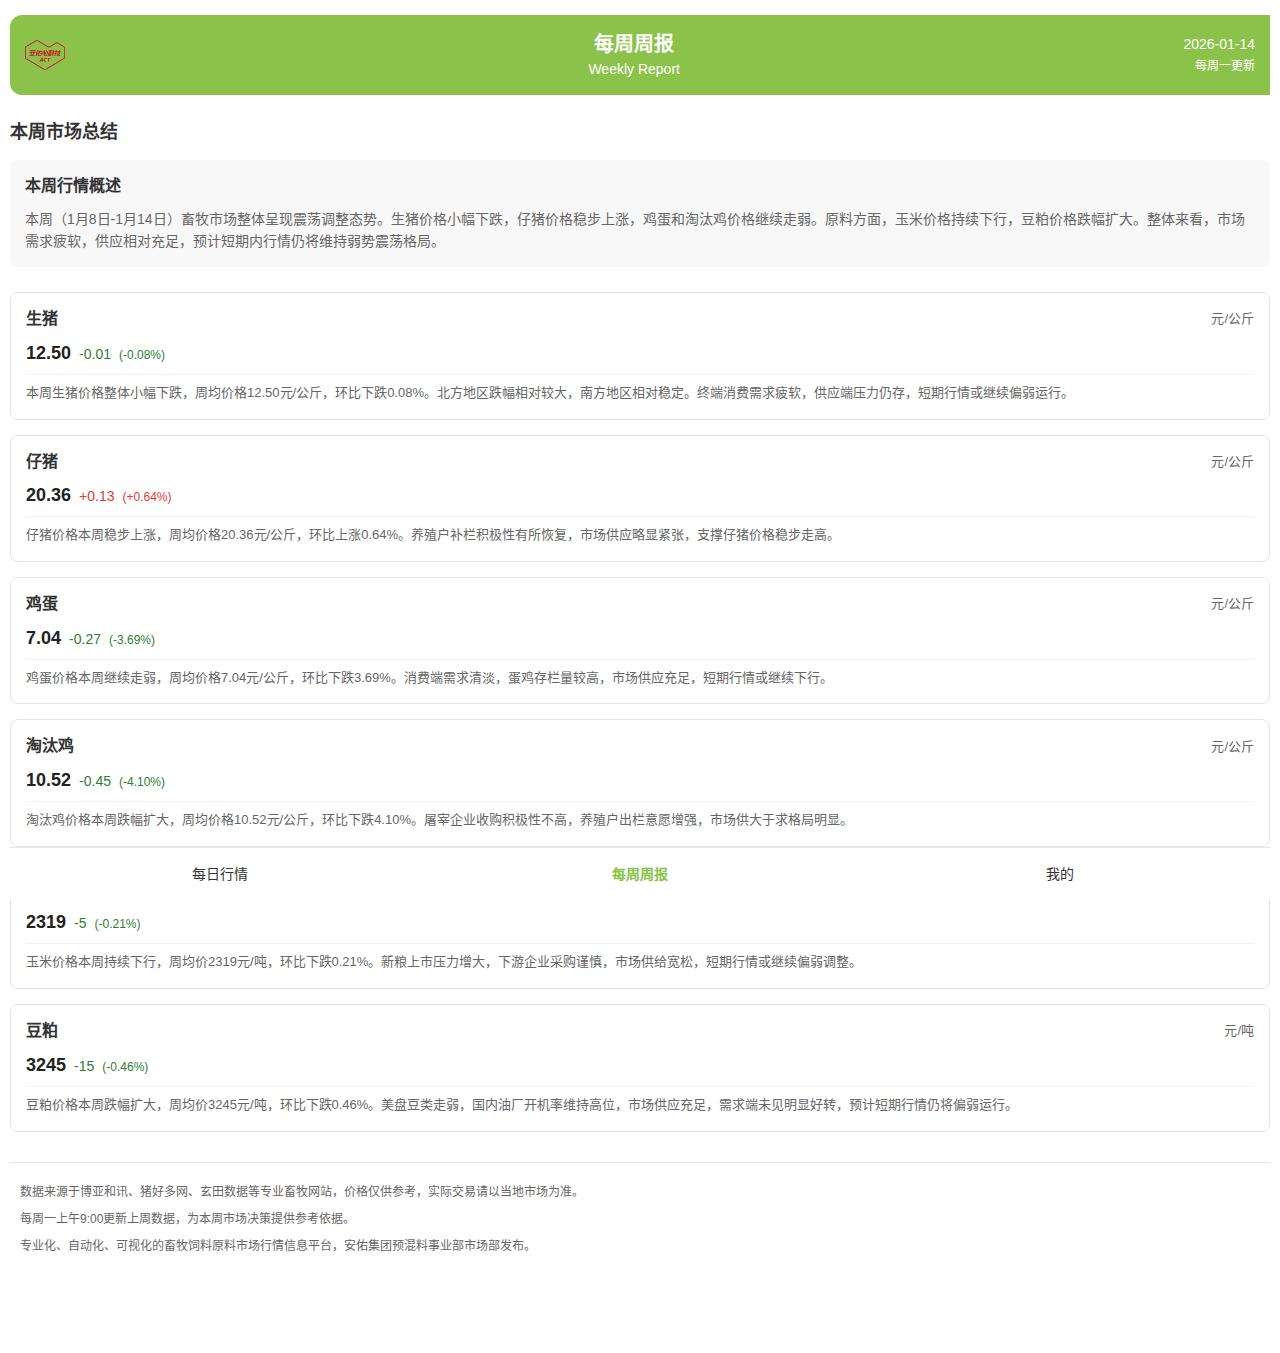
<file: deploy-package/netlify-deploy/weekly-report.html>
<!DOCTYPE html>
<html lang="zh-CN">
<head>
    <meta charset="UTF-8">
    <meta name="viewport" content="width=device-width, initial-scale=1.0">
    <title>每周周报 - 安佑预混料</title>
    <style>
        * {
            margin: 0;
            padding: 0;
            box-sizing: border-box;
        }

        body {
            font-family: -apple-system, BlinkMacSystemFont, "SF Pro Text", "San Francisco", "Roboto", "Helvetica Neue", Arial, sans-serif;
            background-color: #ffffff;
            color: #333333;
            padding: 15px 10px;
            line-height: 1.4;
        }

        /* 顶部信息区 */
        .header {
            margin-bottom: 25px;
        }

        /* 顶部栏容器核心样式 */
        .header-bar {
            width: 100%;
            height: 80px;
            background-color: #8BC34A; /* 浅黄绿色背景 */
            border-radius: 12px 0 0 12px; /* 左上、左下圆角12px，右侧直角 */
            padding: 15px;
            box-sizing: border-box; /* 内边距计入宽高 */
            display: flex; /* Flex布局实现水平排列 */
            align-items: center; /* 垂直居中 */
            justify-content: space-between; /* 子元素两端分布 */
            position: relative; /* 用于定位底部数据区 */
            overflow: hidden; /* 防止内容溢出 */
        }

        /* Logo区域 */
        .header-logo {
            width: 40px;
            height: 40px;
            margin-right: 20px;
            flex-shrink: 0;
        }
        .header-logo img {
            width: 100%;
            height: 100%;
            object-fit: contain; /* 保持Logo比例 */
        }

        /* 中间标题区域 */
        .header-title {
            text-align: center;
            color: #FFFFFF; /* 白色文字 */
            flex: 1; /* 占满剩余空间，实现居中 */
        }
        .main-title {
            font-size: 20px;
            font-weight: bold;
            margin: 0;
            line-height: 1.2;
        }
        .sub-title {
            font-size: 14px;
            margin: 5px 0 0 0;
            line-height: 1.2;
        }

        /* 右侧信息区域 */
        .header-info {
            color: #FFFFFF; /* 白色文字 */
            text-align: right;
            flex-shrink: 0;
        }
        .date-text {
            font-size: 14px;
            margin: 0;
        }
        .update-text {
            font-size: 12px;
            margin: 3px 0 0 0;
        }

        /* 周报内容区域 */
        .report-content {
            margin-bottom: 25px;
        }

        .report-title {
            font-size: 18px;
            font-weight: bold;
            color: #333333;
            margin-bottom: 15px;
        }

        .report-summary {
            background-color: #f8f8f8;
            padding: 15px;
            border-radius: 8px;
            margin-bottom: 25px;
        }

        .summary-title {
            font-size: 16px;
            font-weight: bold;
            color: #333333;
            margin-bottom: 10px;
        }

        .summary-text {
            font-size: 14px;
            color: #666666;
            line-height: 1.6;
        }

        /* 数据卡片 */
        .data-card {
            background-color: #ffffff;
            border: 1px solid #e5e5e5;
            border-radius: 8px;
            padding: 15px;
            margin-bottom: 15px;
        }

        .card-header {
            display: flex;
            justify-content: space-between;
            align-items: center;
            margin-bottom: 10px;
        }

        .card-title {
            font-size: 16px;
            font-weight: bold;
            color: #333333;
        }

        .card-unit {
            font-size: 13px;
            color: #666666;
        }

        .card-data {
            display: flex;
            align-items: baseline;
            gap: 8px;
            margin-bottom: 8px;
        }

        .price-value {
            font-size: 18px;
            font-weight: bold;
            color: #222222;
        }

        .price-change {
            font-size: 14px;
        }

        .price-change.up {
            color: #e53935;
        }

        .price-change.down {
            color: #2e7d32;
        }

        .price-change.flat {
            color: #000000;
        }

        .price-ratio {
            font-size: 12px;
        }

        .price-ratio.up {
            color: #e53935;
        }

        .price-ratio.down {
            color: #2e7d32;
        }

        .price-ratio.flat {
            color: #000000;
        }

        .card-detail {
            font-size: 13px;
            color: #666666;
            line-height: 1.6;
            padding-top: 8px;
            border-top: 1px solid #f0f0f0;
        }

        /* 底部说明区域 */
        .footer-section {
            margin-top: 30px;
            padding: 20px 10px;
            border-top: 1px solid #e5e5e5;
        }

        .explanation-text {
            font-size: 12px;
            color: #666666;
            line-height: 1.6;
            margin-bottom: 8px;
        }

        /* 底部导航栏 */
        .bottom-nav {
            display: flex;
            justify-content: space-around;
            align-items: center;
            padding: 15px 0;
            border-top: 1px solid #e5e5e5;
            position: sticky;
            bottom: 0;
            background-color: #ffffff;
        }

        .nav-item {
            text-align: center;
            flex: 1;
        }

        .nav-item span {
            font-size: 14px;
            color: #333333;
            font-weight: normal;
        }

        .nav-item.active span {
            color: #8BC34A;
            font-weight: bold;
        }

        /* 响应式适配 - 手机端竖屏单列布局 */
        @media (max-width: 374px) {
            body {
                padding: 15px 10px;
            }

            /* 顶部栏响应式调整 */
            .header-bar {
                height: 100px;
                padding: 10px;
            }

            .header-logo {
                width: 35px;
                height: 35px;
                margin-right: 10px;
            }

            .main-title {
                font-size: 18px;
            }

            .sub-title {
                font-size: 12px;
            }

            .header-info {
                margin-left: auto;
            }

            .date-text {
                font-size: 12px;
            }

            .update-text {
                font-size: 10px;
            }

            .report-title {
                font-size: 16px;
            }

            .summary-title {
                font-size: 15px;
            }

            .summary-text {
                font-size: 13px;
            }

            .card-title {
                font-size: 15px;
            }

            .card-unit {
                font-size: 12px;
            }

            .price-value {
                font-size: 16px;
            }

            .price-change {
                font-size: 13px;
            }

            .card-detail {
                font-size: 12px;
            }

            .footer-section {
                margin-top: 20px;
                padding: 15px 10px;
            }

            .explanation-text {
                font-size: 11px;
            }

            .bottom-nav {
                padding: 12px 0;
            }

            .nav-item span {
                font-size: 13px;
            }
        }
    </style>
</head>
<body>
    <!-- 顶部栏模块 -->
    <div class="header">
        <div class="header-bar">
            <!-- Logo区域 -->
            <div class="header-logo">
                <img src="out/安佑心科技LOGO.png" alt="安佑心科技LOGO">
            </div>

            <!-- 中间标题区域 -->
            <div class="header-title">
                <h1 class="main-title">每周周报</h1>
                <p class="sub-title">Weekly Report</p>
            </div>

            <!-- 右侧信息区域 -->
            <div class="header-info">
                <p class="date-text">2026-01-14</p>
                <p class="update-text">每周一更新</p>
            </div>
        </div>
    </div>

    <!-- 周报内容区域 -->
    <div class="report-content">
        <h2 class="report-title">本周市场总结</h2>

        <div class="report-summary">
            <div class="summary-title">本周行情概述</div>
            <div class="summary-text">
                本周（1月8日-1月14日）畜牧市场整体呈现震荡调整态势。生猪价格小幅下跌，仔猪价格稳步上涨，鸡蛋和淘汰鸡价格继续走弱。原料方面，玉米价格持续下行，豆粕价格跌幅扩大。整体来看，市场需求疲软，供应相对充足，预计短期内行情仍将维持弱势震荡格局。
            </div>
        </div>

        <!-- 生猪数据卡片 -->
        <div class="data-card">
            <div class="card-header">
                <span class="card-title">生猪</span>
                <span class="card-unit">元/公斤</span>
            </div>
            <div class="card-data">
                <span class="price-value">12.50</span>
                <span class="price-change down">-0.01</span>
                <span class="price-ratio down">(-0.08%)</span>
            </div>
            <div class="card-detail">
                本周生猪价格整体小幅下跌，周均价格12.50元/公斤，环比下跌0.08%。北方地区跌幅相对较大，南方地区相对稳定。终端消费需求疲软，供应端压力仍存，短期行情或继续偏弱运行。
            </div>
        </div>

        <!-- 仔猪数据卡片 -->
        <div class="data-card">
            <div class="card-header">
                <span class="card-title">仔猪</span>
                <span class="card-unit">元/公斤</span>
            </div>
            <div class="card-data">
                <span class="price-value">20.36</span>
                <span class="price-change up">+0.13</span>
                <span class="price-ratio up">(+0.64%)</span>
            </div>
            <div class="card-detail">
                仔猪价格本周稳步上涨，周均价格20.36元/公斤，环比上涨0.64%。养殖户补栏积极性有所恢复，市场供应略显紧张，支撑仔猪价格稳步走高。
            </div>
        </div>

        <!-- 鸡蛋数据卡片 -->
        <div class="data-card">
            <div class="card-header">
                <span class="card-title">鸡蛋</span>
                <span class="card-unit">元/公斤</span>
            </div>
            <div class="card-data">
                <span class="price-value">7.04</span>
                <span class="price-change down">-0.27</span>
                <span class="price-ratio down">(-3.69%)</span>
            </div>
            <div class="card-detail">
                鸡蛋价格本周继续走弱，周均价格7.04元/公斤，环比下跌3.69%。消费端需求清淡，蛋鸡存栏量较高，市场供应充足，短期行情或继续下行。
            </div>
        </div>

        <!-- 淘汰鸡数据卡片 -->
        <div class="data-card">
            <div class="card-header">
                <span class="card-title">淘汰鸡</span>
                <span class="card-unit">元/公斤</span>
            </div>
            <div class="card-data">
                <span class="price-value">10.52</span>
                <span class="price-change down">-0.45</span>
                <span class="price-ratio down">(-4.10%)</span>
            </div>
            <div class="card-detail">
                淘汰鸡价格本周跌幅扩大，周均价格10.52元/公斤，环比下跌4.10%。屠宰企业收购积极性不高，养殖户出栏意愿增强，市场供大于求格局明显。
            </div>
        </div>

        <!-- 玉米数据卡片 -->
        <div class="data-card">
            <div class="card-header">
                <span class="card-title">玉米</span>
                <span class="card-unit">元/吨</span>
            </div>
            <div class="card-data">
                <span class="price-value">2319</span>
                <span class="price-change down">-5</span>
                <span class="price-ratio down">(-0.21%)</span>
            </div>
            <div class="card-detail">
                玉米价格本周持续下行，周均价2319元/吨，环比下跌0.21%。新粮上市压力增大，下游企业采购谨慎，市场供给宽松，短期行情或继续偏弱调整。
            </div>
        </div>

        <!-- 豆粕数据卡片 -->
        <div class="data-card">
            <div class="card-header">
                <span class="card-title">豆粕</span>
                <span class="card-unit">元/吨</span>
            </div>
            <div class="card-data">
                <span class="price-value">3245</span>
                <span class="price-change down">-15</span>
                <span class="price-ratio down">(-0.46%)</span>
            </div>
            <div class="card-detail">
                豆粕价格本周跌幅扩大，周均价3245元/吨，环比下跌0.46%。美盘豆类走弱，国内油厂开机率维持高位，市场供应充足，需求端未见明显好转，预计短期行情仍将偏弱运行。
            </div>
        </div>
    </div>

    <!-- 底部说明区域 -->
    <div class="footer-section">
        <div class="explanation-text">数据来源于博亚和讯、猪好多网、玄田数据等专业畜牧网站，价格仅供参考，实际交易请以当地市场为准。</div>
        <div class="explanation-text">每周一上午9:00更新上周数据，为本周市场决策提供参考依据。</div>
        <div class="explanation-text">专业化、自动化、可视化的畜牧饲料原料市场行情信息平台，安佑集团预混料事业部市场部发布。</div>
    </div>

    <!-- 底部导航栏 -->
    <div class="bottom-nav">
        <div class="nav-item">
            <span>每日行情</span>
        </div>
        <div class="nav-item active">
            <span>每周周报</span>
        </div>
        <div class="nav-item">
            <span>我的</span>
        </div>
    </div>
</body>
</html>
</file>
